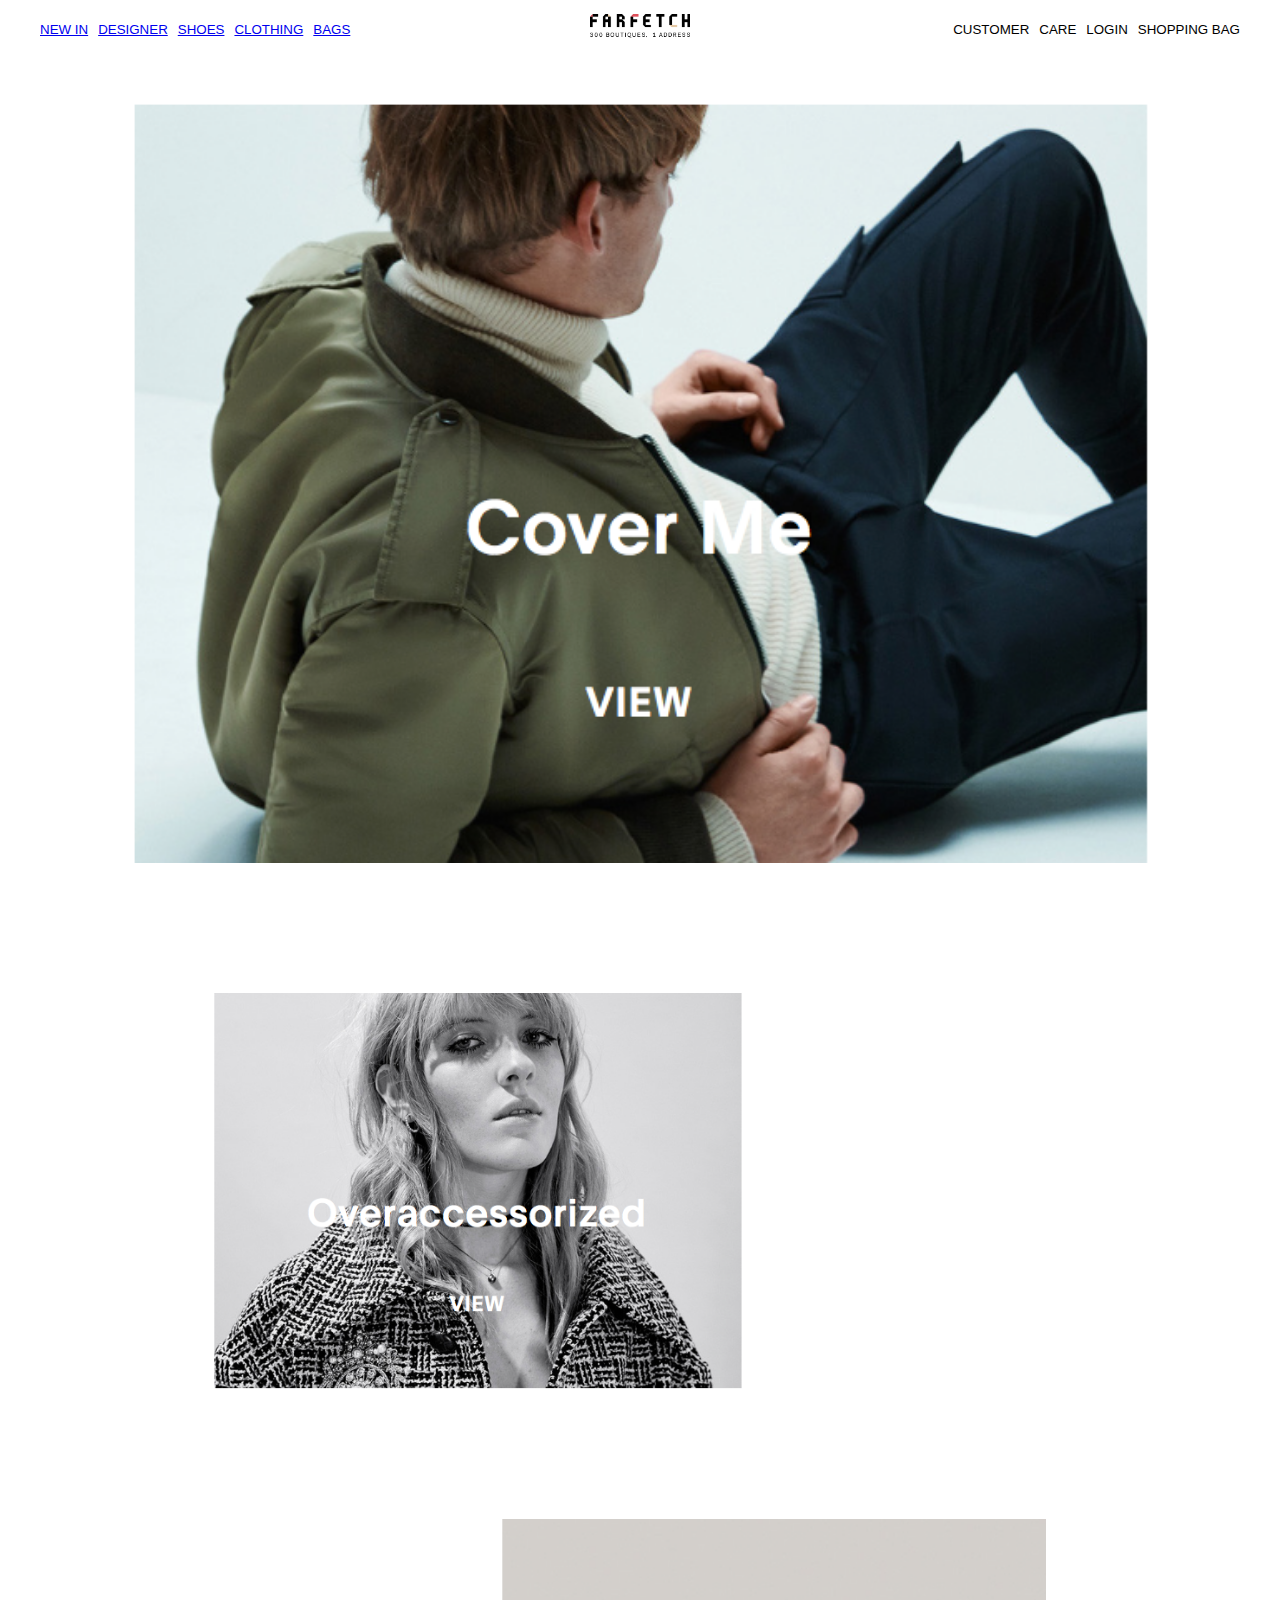
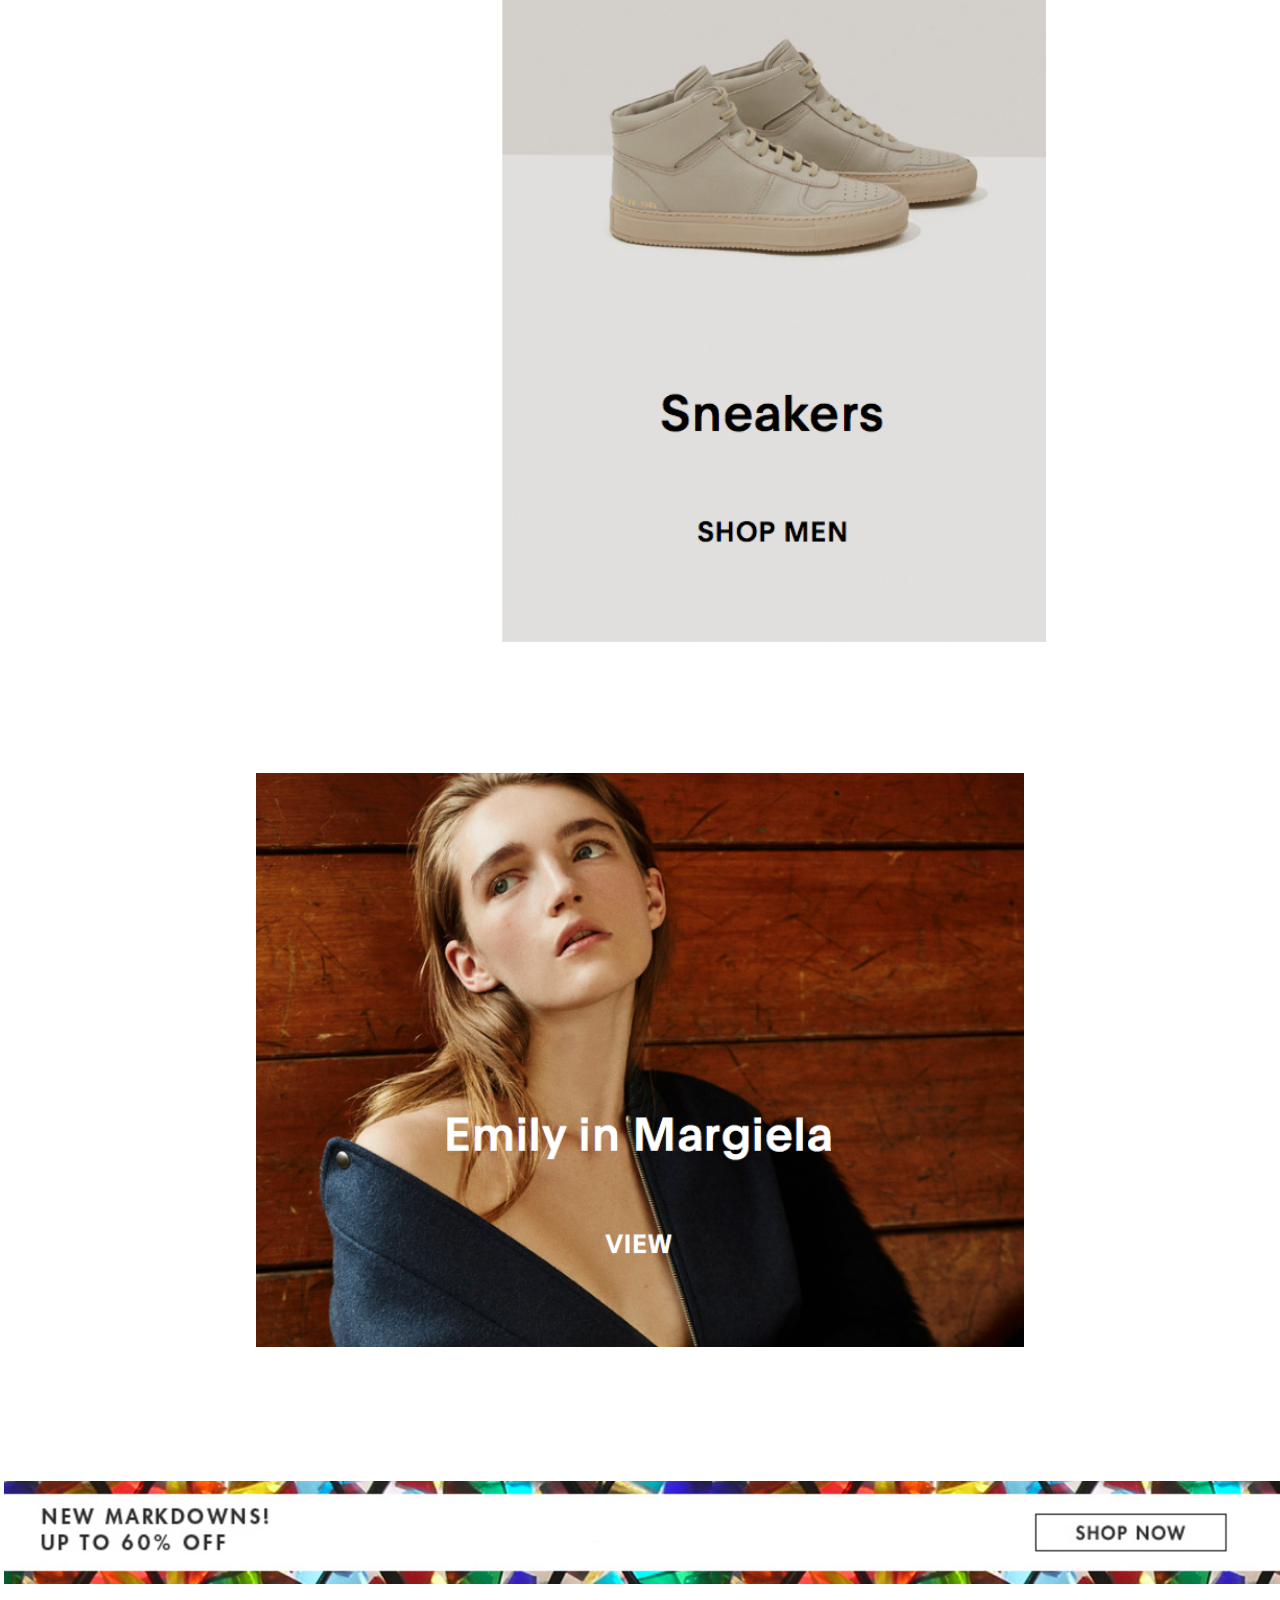
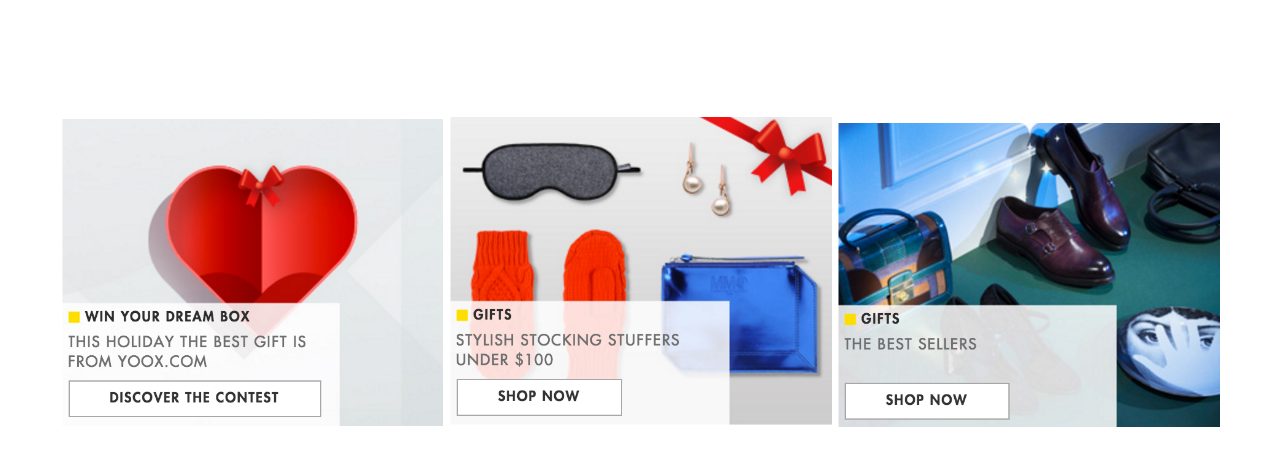
<file: newin.html>
<!DOCTYPE html PUBLIC "-//W3C//DTD XHTML 1.0 Transitional//EN" "http://www.w3.org/TR/xhtml1/DTD/xhtml1-transitional.dtd">
<html xmlns="http://www.w3.org/1999/xhtml" xml:lang="en">
<style>
	.img1{
			margin-top:60px;
			text-align: center;
		 }
	.img2{
			margin-top:130px;
			margin-left:210px;
		 }
	.img3{
			margin-top:130px;
			padding-left:500px;
		 }
	.img4{
			margin-top:130px;
			text-align: center;
		 }
	.img8{
			margin-top:130px;
			
		 }
	.img5{
		    margin-top:130px;
			text-align: center;

	}
	.nav-logo-wrapper{
		padding-top: 14px;
	}

		 </style>
<head>
	<meta http-equiv="Content-Type" content="text/html;charset=UTF-8">
	<title>New In</title>

	<link rel="stylesheet" type="text/css" href="css/farfetch.css">
	<link rel="stylesheet" type="text/css" href="css/font-awesome.min.css">

	<script src="js/jquery-2.1.4.min.js"></script>

	<script type="text/javascript">
	$(function(){
		$flag = 0 ; 
		$(".mobile-menu-icon-wrapper").click(function(){
			if ($flag == 0 ){
				$(".nav-mobile-left-wrapper").css("display","block");
				$(".nav-logo-wrapper").css("min-width","800px");
				$flag = 1 ; 
			}else{
				$(".nav-mobile-left-wrapper").css("display","none");
				$(".nav-logo-wrapper").css("min-width","400px");
				$flag = 0 ; 
			}
		});

		$(window).resize(function() {

   			var width = $(this).width();

   			if ( width > 1000 ){
   				$(".nav-mobile-left-wrapper").css("display","none");
   				$(".nav-logo-wrapper").css("min-width","1000px");
   				$flag = 0 ; 
   			}
   			if ( width = 1000 ){
   				$(".nav-logo-wrapper").css("min-width","400px");
   				$flag = 0 ; 
   			}
    		// var height = $(this).height();
		});

	});



	</script>
</head>
<body>

<div class="nav-mobile-left-wrapper">
	<ul>
		<li><a href="newin.html">NEW IN</a></li>
		<li><a href="designer.html">DESIGNER</a></li>
		<li><a href="newin.html">SHOES</a></li>
		<li><a href="newin.html">CLOTHING</a></li>
		<li><a href="newin.html">BAGS</a></li>
	</ul>
</div>
<div class="nav-left-wrapper">
	
	<ul>
		<li><a href="newin.html">NEW IN</a></li>
		<li><a href="designer.html">DESIGNER</a></li>
		<li><a href="newin.html">SHOES</a></li>
		<li><a href="newin.html">CLOTHING</a></li>
		<li><a href="newin.html">BAGS</a></li>
	</ul>

</div>

<div class="mobile-menu-icon-wrapper">
	<i class="fa fa-bars fa-lg "></i>
</div>

<div class="nav-logo-wrapper">
	<a href="index.html">
	<img src="img/farfetch.png" width="25%">
	</a>
</div>

<div class="nav-right-wrapper">
	
	<ul>
		<li>CUSTOMER</li>
		<li>CARE</li>
		<li>LOGIN</li>
		<li>SHOPPING BAG</li>
	</ul>

</div>

<div class="mobile-menu-right-icon-wrapper">
	<i class="fa fa-reddit-alien fa-lg"></i>
	<i class="fa fa-shopping-bag fa-lg"></i>
</div>


<div class="img1">
	<img src="img/1.png"  width="80%">
</div>
<div class="img2">
	<img src="img/2.png"  width="50%">
</div>
<div class="img3">
	<img src="img/3.png"  width="70%">
</div>
<div class="img4">
	<img src="img/4.png"  width="60%">
</div>
<div class="img8">
		<img src="img/8.png"  width="100%">
</div>
<div class="img5">
<img src="img/5.png"  width="30%">
<img src="img/6.png"  width="30%">
<img src="img/7.png"  width="30%">
</div>


	
</body>
</html>
</file>
<file: css/farfetch.css>
html,body{
	width:100%;
	height: 100%;
	margin: 0 ;
	/*overflow-x: hidden;*/
}


.nav-left-wrapper{
	width:450px;
	height:50px;
	/*float:left;*/
	position: absolute;
	top:0;
	left:0;
	height:60px;
	line-height: 60px;
	/*z-index:1000;*/
}

.nav-left-wrapper>ul{
	height: 60px;
	margin:0;
}
.mobile-menu-icon-wrapper{
		display: none;
}

.nav-left-wrapper>ul>li{

	float:left;
	list-style: none;
	margin-right:10px;

	font-family: plain,"Helvetica Neue",Helvetica,Arial,sans-serif;
	
	font-size: 10pt;

}

.nav-logo-wrapper{

	width:250px;

	text-align: center;
	
	min-width:1000px;	
	  
	margin:0px auto;
	

	
}

.nav-logo-wrapper>img{

	width: 250px;

	position: relative;

	top:14px;

}

.nav-right-wrapper{
	position: absolute;
	right:0;
	top:0;
	margin-right:30px;
	height:60px;
	line-height: 60px;
}

.nav-right-wrapper>ul{
	/*line-height: 60px;*/
	height: 60px;
	margin:0;
}

.nav-right-wrapper ul>li{
	
	float:left;
	list-style: none;
	margin-right:10px;

	font-family: plain,"Helvetica Neue",Helvetica,Arial,sans-serif;

	font-size: 10pt;

}

.mobile-menu-right-icon-wrapper{
		display: none;
}

.nav-mobile-left-wrapper{
	display: none; 
}




@media screen and (max-width: 1000px) {
	  .nav-mobile-left-wrapper{
		width:200px;
		height:100%;
		float:left;
	
		line-height: 60px;

		border-right: 1px solid #c1c2c4;

		display:none;

	}

	.nav-left-wrapper{
		display: none ; 
	}

	.mobile-menu-icon-wrapper{
		display: block;
		position: relative;
		top:40px;
		left:40px;
		z-index:1000;
		/*width:20px;*/
	}
	.mobile-menu-icon-wrapper:hover{
		cursor: pointer;
	}
	
	.mobile-menu-right-icon-wrapper{
		display: none;
		float:right;
	}

	.nav-right-wrapper{
		display: none;

	}

	.nav-logo-wrapper{
	
		min-width:400px;	
	
	}


	.nav-mobile-left-wrapper>ul>li{

		list-style: none;
		margin-right:10px;

		font-family: plain,"Helvetica Neue",Helvetica,Arial,sans-serif;
	
		font-size: 10pt;

		width:200px;

	}
}
	.img1{
			top:540px;
			text-align: center;
	}
</file>
